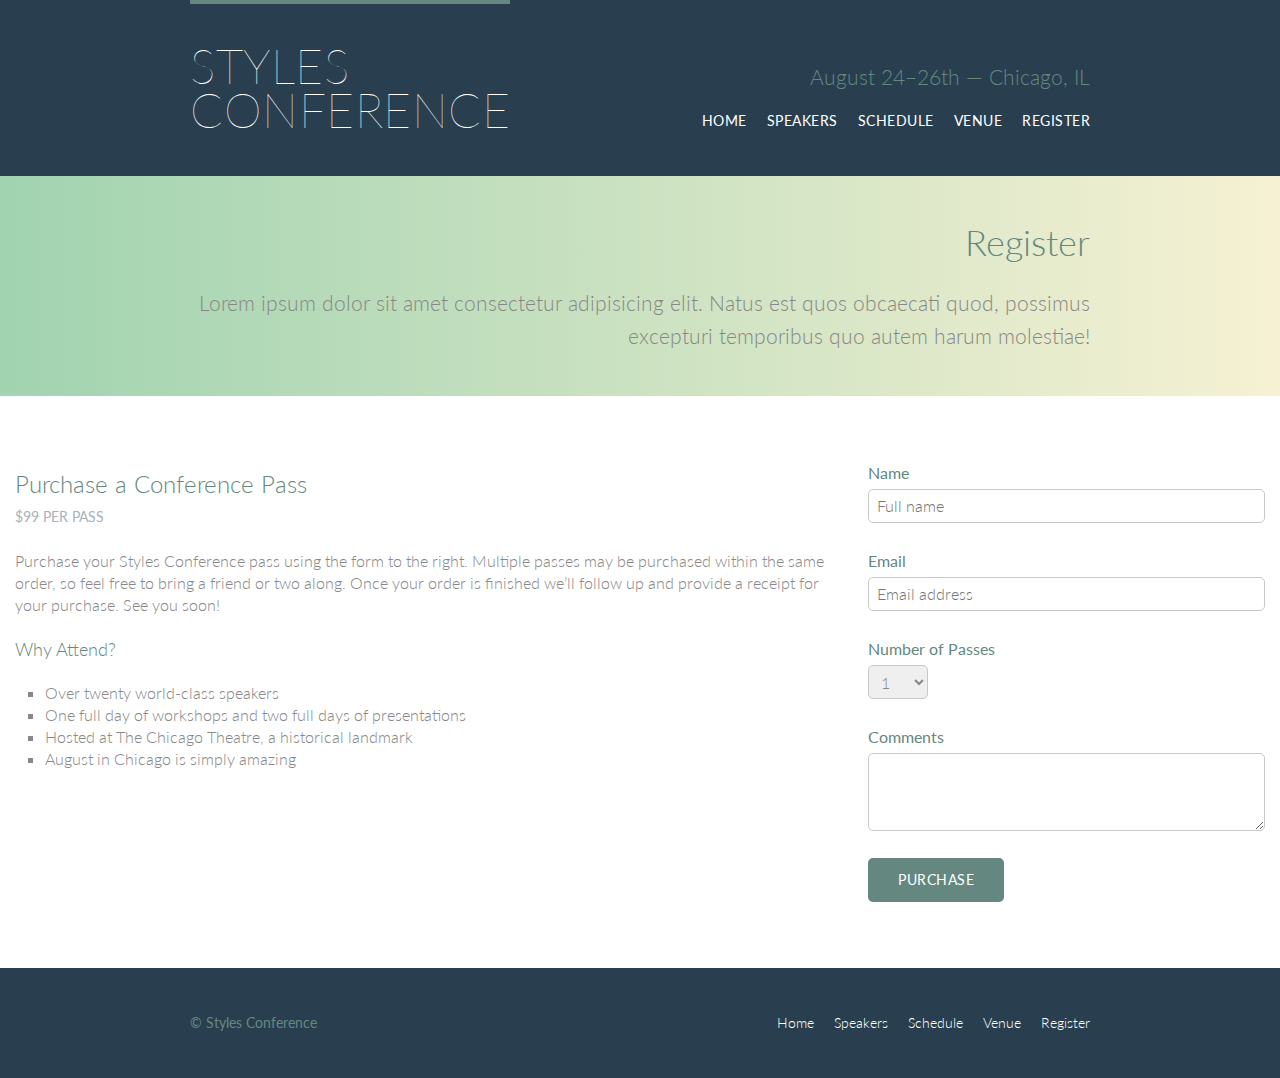
<file: register.html>
<!DOCTYPE html>
<html lang="en">
<head>
    <meta charset="UTF-8">
    <meta http-equiv="X-UA-Compatible" content="IE=edge">
    <meta name="viewport" content="width=device-width, initial-scale=1.0">
    <link rel="stylesheet" href="http://fonts.googleapis.com/css?family=Lato:100,300,400">
    <link rel="stylesheet" href="Assets/CSS/style.css">
    <title>Layout Template</title>
</head>
<body>

    <header class="primary-header container group">
        <h1 class="logo">
            <a href="index.html">Styles <br> Conference</a>
        </h1>
        <h3 class="tagline">August 24&ndash;26th &mdash; Chicago, IL</h3>
        <section>
            <nav class="nav primary-nav">
                <ul>
                    <li><a href="index.html">Home</a></li><!--
                  --><li><a href="speakers.html">Speakers</a></li><!--
                  --><li><a href="schedule.html">Schedule</a></li><!--
                  --><li><a href="venue.html">Venue</a></li><!--
                  --><li><a href="register.html">Register</a></li>
                </ul>
            </nav>
        </section>
    </header>

    <section class="row-alt">
        <div class="lead container">
            <h1>Register</h1>
            <p>
                Lorem ipsum dolor sit amet consectetur adipisicing elit. Natus est quos obcaecati quod, possimus excepturi temporibus quo autem harum molestiae!
            </p>
        </div>
    </section>

    <section class="row">
        <section class="col-2-3">
            <h2>Purchase a Conference Pass</h2>
            <h5>$99 per Pass</h5>
            <p>Purchase your Styles Conference pass using the form to the right. Multiple passes may be purchased within the same order, so feel free to bring a friend or two along. Once your order is finished we&#8217;ll follow up and provide a receipt for your purchase. See you soon!</p>
            <h4>Why Attend?</h4>
            <ul class="why-attend">
                <li>Over twenty world-class speakers</li>
                <li>One full day of workshops and two full days of presentations</li>
                <li>Hosted at The Chicago Theatre, a historical landmark</li>
                <li>August in Chicago is simply amazing</li>
            </ul>
        </section><!--
      
        --><form class="col-1-3" action="#" method="post">
            <fieldset class="register-group">
                <label>
                    Name
                    <input type="text" name="name" placeholder="Full name" required>
                </label>
            
                <label>
                    Email
                    <input type="email" name="email" placeholder="Email address" required>
                </label>
            
                <label>
                    Number of Passes
                    <select name="quantity" required>
                        <option value="1" selected>1</option>
                        <option value="2">2</option>
                        <option value="3">3</option>
                        <option value="4">4</option>
                        <option value="5">5</option>
                    </select>
                </label>
            
                <label>
                    Comments
                    <textarea name="comments"></textarea>
                </label>
            </fieldset> 
            <input class="btn btn-default" type="submit" name="submit" value="Purchase">
        </form>
    </section>

    <footer class="primary-footer container group">
        <small>&copy; Styles Conference</small>
        <nav class="nav">
            <ul>
                <li><a href="index.html">Home</a></li><!--
              --><li><a href="speakers.html">Speakers</a></li><!--
              --><li><a href="schedule.html">Schedule</a></li><!--
              --><li><a href="venue.html">Venue</a></li><!--
              --><li><a href="register.html">Register</a></li>
            </ul>
        </nav>
    </footer>

</body>
</html>
</file>
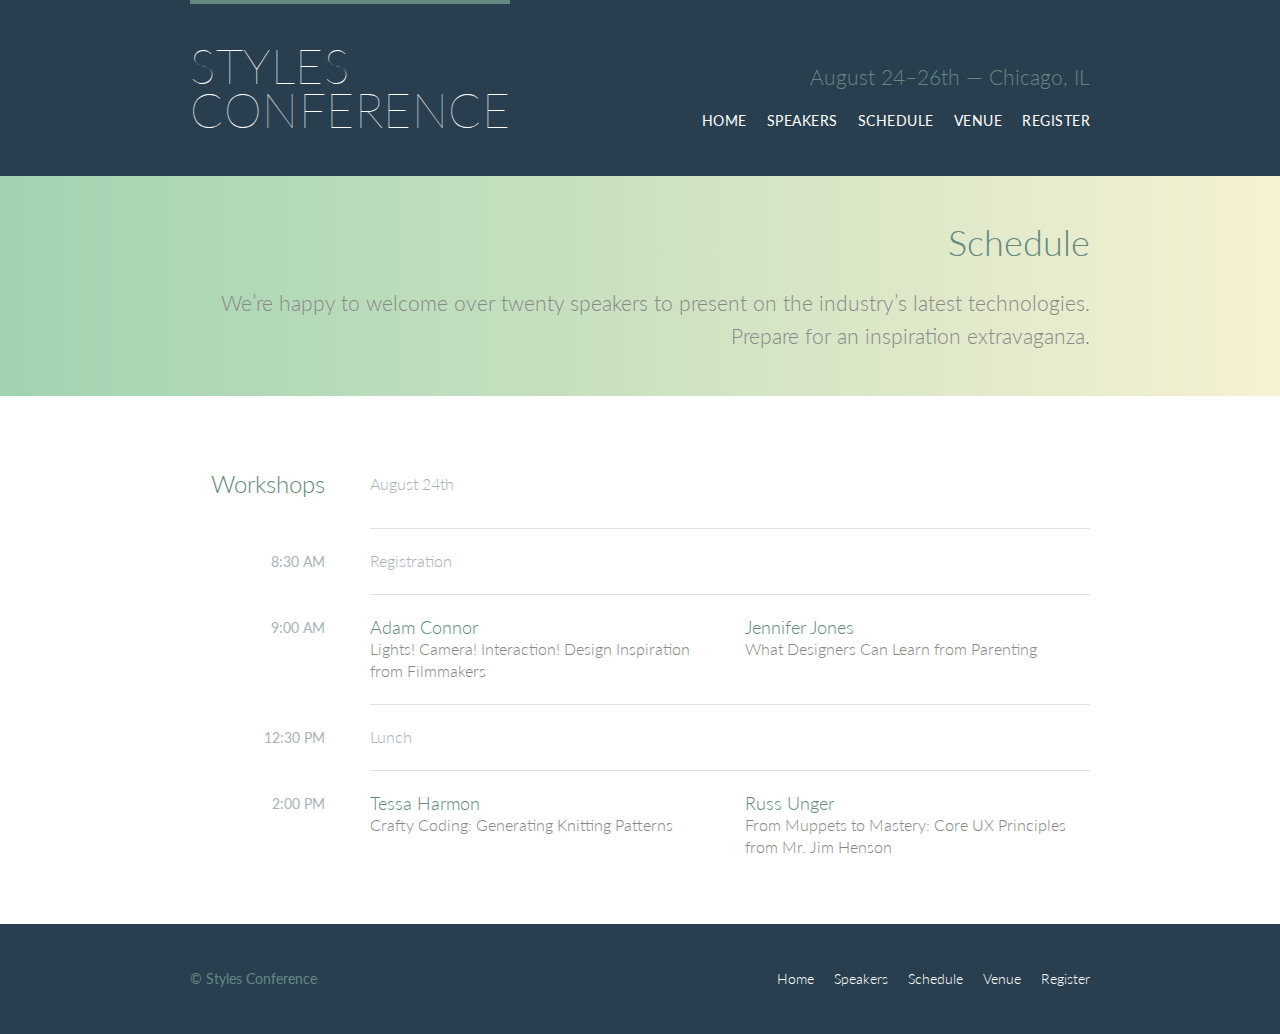
<file: schedule.html>
<!DOCTYPE html>
<html lang="en">
<head>
    <meta charset="UTF-8">
    <meta http-equiv="X-UA-Compatible" content="IE=edge">
    <meta name="viewport" content="width=device-width, initial-scale=1.0">
    <link rel="stylesheet" href="http://fonts.googleapis.com/css?family=Lato:100,300,400">
    <link rel="stylesheet" href="Assets/CSS/style.css">
    <title>Layout Template</title>
</head>
<body>

    <header class="primary-header container group">
        <h1 class="logo">
            <a href="index.html">Styles <br> Conference</a>
        </h1>
        <h3 class="tagline">August 24&ndash;26th &mdash; Chicago, IL</h3>
        <section>
            <nav class="nav primary-nav">
                <ul>
                    <li><a href="index.html">Home</a></li><!--
                  --><li><a href="speakers.html">Speakers</a></li><!--
                  --><li><a href="schedule.html">Schedule</a></li><!--
                  --><li><a href="venue.html">Venue</a></li><!--
                  --><li><a href="register.html">Register</a></li>
                </ul>
            </nav>
        </section>
    </header>

    <section class="row-alt">
        <div class="lead container">
            <h1>Schedule</h1>
            <p>
                We&#8217;re happy to welcome over twenty speakers to present on the industry&#8217;s 
                latest technologies. Prepare for an inspiration extravaganza.
            </p>
        </div>
    </section>

    <section class="row">
        <div class="container">
            <table>
                <thead>
                    <tr>
                        <th scope="row">
                            Workshops
                        </th>
                        <td class="schedule-offset" colspan="2">
                            August 24th
                        </td>
                    </tr>
                </thead>
                <tbody>
                    <tr>
                        <th scope="row">
                            <time datetime="08:30:00">8:30 AM</time>
                        </th>
                        <td class="schedule-offset" colspan="2">
                            Registration
                        </td>
                    </tr>
                    <tr>
                        <th scope="row">
                            <time datetime="09:00:00">9:00 AM</time>
                        </th>
                        <td>
                            <a href="speakers.html#adam-connor">
                                <h4>Adam Connor</h4>
                                Lights! Camera! Interaction! Design Inspiration from Filmmakers
                            </a>
                        </td>
                        <td>
                            <a href="speakers.html#jennifer-jones">
                                <h4>Jennifer Jones</h4>
                                What Designers Can Learn from Parenting
                            </a>
                        </td>
                    </tr>
                    <tr>
                        <th scope="row">
                            <time datetime="12:30:00">12:30 PM</time>
                        </th>
                        <td class="schedule-offset" colspan="2">
                            Lunch
                        </td>
                    </tr>
                    <tr>
                        <th scope="row">
                            <time datetime="14:00">2:00 PM</time>
                        </th>
                        <td>
                            <a href="speakers.html#tessa-harmon">
                                <h4>Tessa Harmon</h4>
                                Crafty Coding: Generating Knitting Patterns
                            </a>
                        </td>
                        <td>
                            <a href="speakers.html#russ-unger">
                                <h4>Russ Unger</h4>
                                From Muppets to Mastery: Core UX Principles from Mr. Jim Henson
                            </a>
                        </td>
                    </tr>
                </tbody>
            </table>
        </div>
    </section>

    <footer class="primary-footer container group">
        <small>&copy; Styles Conference</small>
        <nav class="nav">
            <ul>
                <li><a href="index.html">Home</a></li><!--
              --><li><a href="speakers.html">Speakers</a></li><!--
              --><li><a href="schedule.html">Schedule</a></li><!--
              --><li><a href="venue.html">Venue</a></li><!--
              --><li><a href="register.html">Register</a></li>
            </ul>
        </nav>
    </footer>

</body>
</html>
</file>
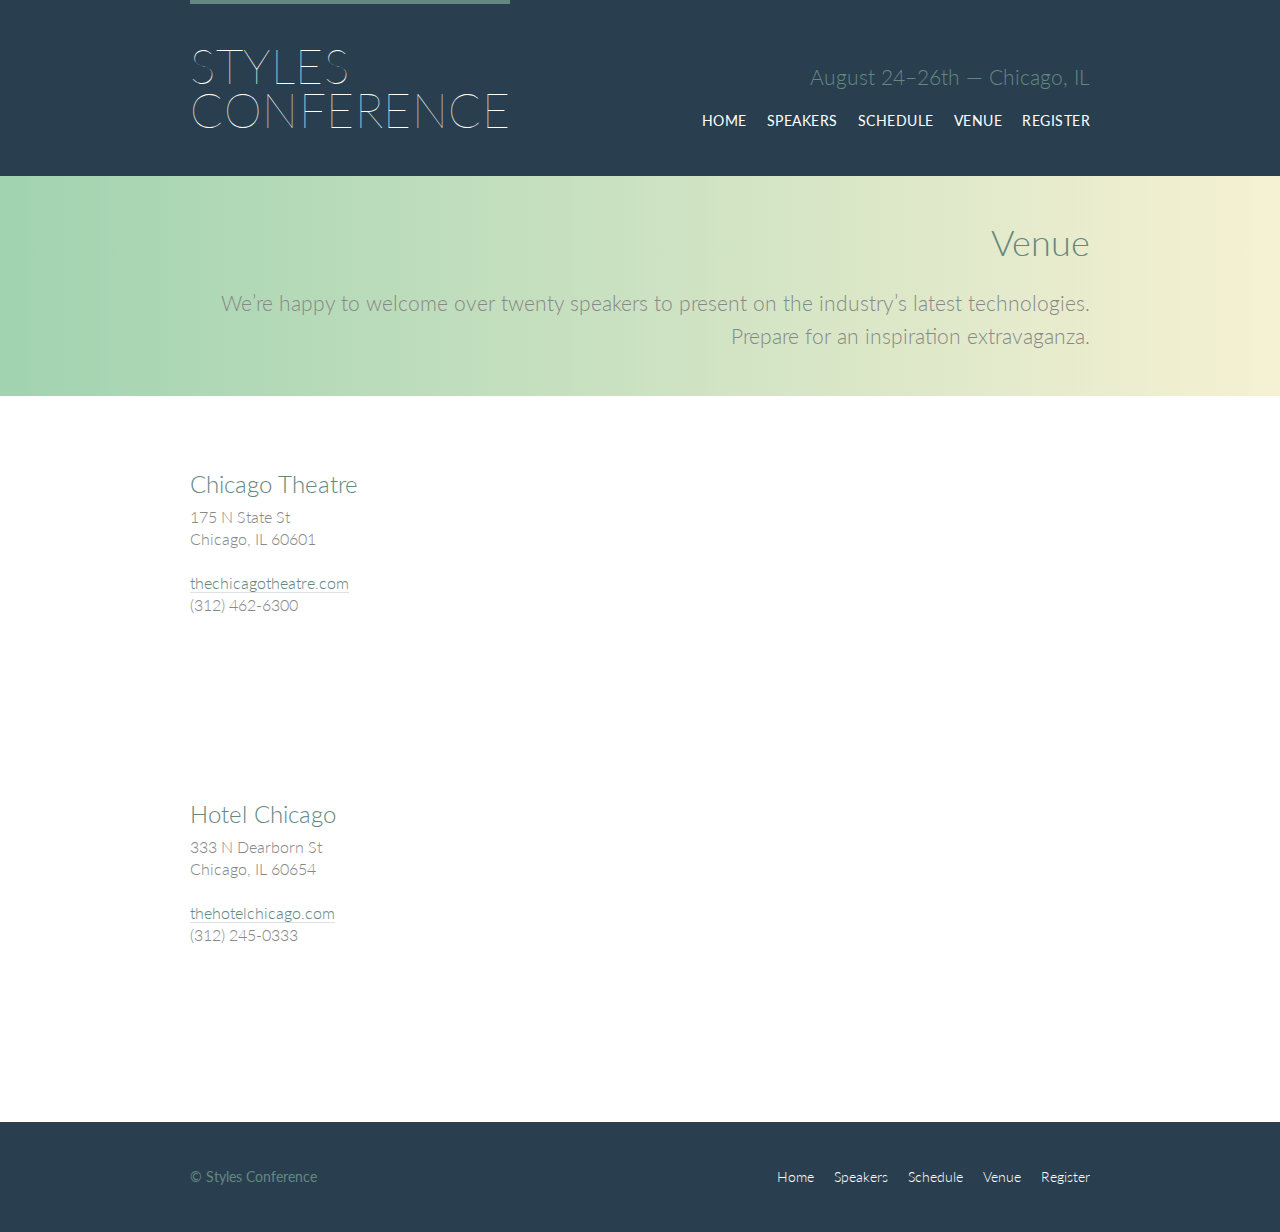
<file: venue.html>
<!DOCTYPE html>
<html lang="en">
<head>
    <meta charset="UTF-8">
    <meta http-equiv="X-UA-Compatible" content="IE=edge">
    <meta name="viewport" content="width=device-width, initial-scale=1.0">
    <link rel="stylesheet" href="http://fonts.googleapis.com/css?family=Lato:100,300,400">
    <link rel="stylesheet" href="Assets/CSS/style.css">
    <title>Layout Template</title>
</head>
<body>

    <header class="primary-header container group">
        <h1 class="logo">
            <a href="index.html">Styles <br> Conference</a>
        </h1>
        <h3 class="tagline">August 24&ndash;26th &mdash; Chicago, IL</h3>
        <section>
            <nav class="nav primary-nav">
                <ul>
                    <li><a href="index.html">Home</a></li><!--
                  --><li><a href="speakers.html">Speakers</a></li><!--
                  --><li><a href="schedule.html">Schedule</a></li><!--
                  --><li><a href="venue.html">Venue</a></li><!--
                  --><li><a href="register.html">Register</a></li>
                </ul>
            </nav>
        </section>
    </header>

    <section class="row-alt">
        <div class="lead container">
            <h1>Venue</h1>
            <p>
                We&#8217;re happy to welcome over twenty speakers to present on the industry&#8217;s 
                latest technologies. Prepare for an inspiration extravaganza.
            </p>
        </div>
    </section>

    <section class="row">
        <div class="grid">
            <section class="venue-theatre">
                <div class="col-1-3">
                    <h2>Chicago Theatre</h2>
                    <p>175 N State St <br> Chicago, IL 60601</p>
                    <p><a href="http://www.thechicagotheatre.com/">thechicagotheatre.com</a> <br> (312) 462-6300</p>
                </div><!--
                --><iframe class="venue-map col-2-3" src="https://www.google.com/maps/embed?pb=!1m5!3m3!1m2!1s0x880e2ca55810a493%3A0x4700ddf60fcbfad6!2schicago+theatre!5e0!3m2!1sen!2sus!4v1388701393606"></iframe>
            </section>
            
            <section class="venue-hotel">
                <div class="col-1-3">
                    <h2>Hotel Chicago</h2>
                    <p>333 N Dearborn St <br> Chicago, IL 60654</p>
                    <p><a href="http://www.thechicagotheatre.com/">thehotelchicago.com</a> <br> (312) 245-0333</p>    
                </div><!--
                --><iframe class="venue-map col-2-3" src="https://www.google.com/maps/embed?pb=!1m18!1m12!1m3!1d2970.1950345454065!2d-87.63108418484106!3d41.888662479221345!2m3!1f0!2f0!3f0!3m2!1i1024!2i768!4f13.1!3m3!1m2!1s0x880e2cb1dbe69421%3A0x54e0e624f39adfbe!2s333%20N%20Dearborn%20St%2C%20Chicago%2C%20IL%2060654!5e0!3m2!1sen!2sus!4v1679816345152!5m2!1sen!2sus"></iframe>
            </section>
        </div>
    </section>

    <footer class="primary-footer container group">
        <small>&copy; Styles Conference</small>
        <nav class="nav">
            <ul>
                <li><a href="index.html">Home</a></li><!--
              --><li><a href="speakers.html">Speakers</a></li><!--
              --><li><a href="schedule.html">Schedule</a></li><!--
              --><li><a href="venue.html">Venue</a></li><!--
              --><li><a href="register.html">Register</a></li>
            </ul>
        </nav>
    </footer>

</body>
</html>
</file>
<file: Assets/CSS/style.css>
/* http://meyerweb.com/eric/tools/css/reset/ 
   v2.0 | 20110126
   License: none (public domain)
*/

html, body, div, span, applet, object, iframe,
h1, h2, h3, h4, h5, h6, p, blockquote, pre,
a, abbr, acronym, address, big, cite, code,
del, dfn, em, img, ins, kbd, q, s, samp,
small, strike, strong, sub, sup, tt, var,
b, u, i, center,
dl, dt, dd, ol, ul, li,
fieldset, form, label, legend,
table, caption, tbody, tfoot, thead, tr, th, td,
article, aside, canvas, details, embed, 
figure, figcaption, footer, header, hgroup, 
menu, nav, output, ruby, section, summary,
time, mark, audio, video {
	margin: 0;
	padding: 0;
	border: 0;
	font-size: 100%;
	font: inherit;
	vertical-align: baseline;
}
/* HTML5 display-role reset for older browsers */
article, aside, details, figcaption, figure, 
footer, header, hgroup, menu, nav, section {
	display: block;
}
body {
	line-height: 1;
}
ol, ul {
	list-style: none;
}
blockquote, q {
	quotes: none;
}
blockquote:before, blockquote:after,
q:before, q:after {
	content: '';
	content: none;
}
table {
	border-collapse: collapse;
	border-spacing: 0;
}

/*
========================================
Custom styles
========================================
*/
body {
    background: #293f50;
    color: #888;
    font: 300 16px/22px "Lato", "Open Sans", "Helvetica Neue", Helvetica, Arial, sans-serif;
}
h1, h2, h3, h4 {
    color: #648880;
}
h1 {
    font-size: 36px;
    line-height: 44px;
}
h2 {
    font-size: 24px;
    line-height: 44px;
}
h3 {
    font-size: 21px;
}
h4 {
    font-size: 18px;
}
h5 {
    color: #a9b2b9;
    font-size: 14px;
    font-weight: 400;
    text-transform: uppercase;
}
strong {
    font-weight: 400;
}
cite, em {
    font-style: italic;
}
.tagline {
    margin: 66px 0 22px 0;
    text-align: right;
}
.primary-nav {
    font-size: 14px;
    font-weight: 400;
    letter-spacing: .5px;
    text-transform: uppercase;
}

/*
========================================
Grid
========================================
*/
*,
*:before,
*:after {
  -webkit-box-sizing: border-box;
     -moz-box-sizing: border-box;
          box-sizing: border-box;
}
.container,
.grid {
    margin: 0 auto;
    width: 960px;
}
.container {
    padding-left: 30px;
    padding-right: 30px;
}
.col-1-3 {
    width: 33.33%;
}
.col-2-3 {
    width: 66.66%;
}
.col-1-3,
.col-2-3 {
    display: inline-block;
    vertical-align: top;
}
.grid,
.col-1-3,
.col-2-3 {
    padding-left: 15px;
    padding-right: 15px;
}

/*
========================================
Clearfix
========================================
*/
.group:before,
.group:after {
    content: "";
    display: table;
}
.group:after {
    clear: both;
}
.group {
    clear: both;
    *zoom: 1;
}
/*
========================================
Rows
========================================
*/
.row,
.row-alt{
    min-width: 960px;
}
.row {
    background: #fff;
    padding: 66px 0 44px 0;
}
.row-alt {
   background: #cbe2c1;
   background: -webkit-linear-gradient(to right, #a1d3b0, #f6f1d3);
   background: -moz-linear-gradient(to right, #a1d3b0, #f6f1d3);
   background: linear-gradient(to right, #a1d3b0, #f6f1d3);
   padding: 44px 0 22px 0;
}

/*
========================================
Typography
========================================
*/
h1, h3, h4, h5, p {
    margin-bottom: 22px;
}

/*
========================================
Leads
========================================
*/
.lead {
    text-align: right;
}
.lead p {
    font-size: 21px;
    line-height: 33px;
}

/*
========================================
Buttons
========================================
*/
.btn {
    border-radius: 5px;
    color: #fff;
    cursor: pointer;
    display: inline-block;
    font-weight: 400;
    letter-spacing: .5px;
    margin: 0;
    text-transform: uppercase;
}
.btn-alt {
    border: 1px solid #fff;
    padding: 10px 30px;
}
.btn-alt:hover {
    background: #fff;
    color: #648880;
}
.btn-default {
    border: 0;
    background: #648880;
    padding: 11px 30px;
    font-size: 14px;
}
.btn-default:hover {
    background: #77a198;
}

/*
========================================
Home
========================================
*/
.hero {
    color: #fff;
    line-height: 44px;
    padding: 22px 80px 66px 80px;
    text-align: center;
}
.hero h2 {
    font-size: 36px;
}
.hero p {
    font-size: 24px;
    font-weight: 100;
}
.teaser a:hover h3 {
    color: #a9b2b9;
}
.teaser img {
    border-radius: 5px;
    display: block;
    margin-bottom: 22px;
    max-width: 100%
}

/*
========================================
Primary Header
========================================
*/
.logo {
    border-top: 4px solid #648880;
    float: left;
    font-size: 48px;
    font-weight: 100;
    letter-spacing: .5px;
    line-height: 44px;
    padding: 40px 0 22px 0;
    text-transform: uppercase;
}

/*
========================================
Primary Footer
========================================
*/
.primary-footer {
    color: #648880;
    font-size: 14px;
    padding-bottom: 44px;
    padding-top: 44px;
}
.primary-footer small {
    float: left;
    font-weight: 400;
}

/*
========================================
Links
========================================
*/
a {
    color: #648880;
    text-decoration: none;
}
a:hover {
    color: #a9b2b9;
}
p a {
    border-bottom: 1px solid #dfe2e5;
}
.primary-header a,
.primary-footer a {
    color: #fff;
}
.primary-header a:hover,
.primary-footer a:hover {
    color: #648880;
}

/*
========================================
Navigation
========================================
*/
.nav {
    text-align: right;
}
.nav li {
    display: inline-block;
    margin: 0 10px;
    vertical-align: top;
}
.nav li:last-child {
    margin-right: 0;
}

/*
========================================
Speakers
========================================
*/
.speaker-info {
    border: 1px solid #dfe2e5;
    border-radius: 5px;
    margin-top: 88px;
    padding-bottom: 22px;
    text-align: center;
}
.speaker {
    margin-bottom: 44px;
}
.speaker-info img {
    border-radius: 50%;
    height: 130px;
    margin: -66px 0 22px 0;
    vertical-align: top;
    width: 130px;
}

/*
  ========================================
  Schedule
  ========================================
*/
table {
    margin-bottom: 44px;
    width: 100%;
}
table:last-child {
    margin-bottom: 0;
}
th,
td {
    padding-bottom: 22px;
    vertical-align: top;
}
th {
    padding-right: 45px;
    text-align: right;
    width: 20%;
}
td {
    width: 40%;
}
thead {
    line-height: 44px;
}
thead th {
    color: #648880;
    font-size: 24px;
}
tbody th {
    color: #a9b2b9;
    font-size: 14px;
    font-weight: 400;
    padding-top: 22px;
    text-transform: uppercase;
}
tbody td {
    border-top: 1px solid #dfe2e5;
    padding-top: 21px;
}
tbody td:first-of-type {
    padding-right: 15px;
}
tbody td:last-of-type {
    padding-left: 15px;
}
tbody td:only-of-type {
    padding-left: 0;
    padding-right: 0;
}
table a {
    color: #888;
}
table h4 {
    margin-bottom: 0;
}
.schedule-offset {
    color: #a9b2b9;
}

/*
========================================
Venue
========================================
*/
.venue-theatre {
    margin-bottom: 66px;
}
.venue-hotel {
    margin-bottom: 22px;
}
.venue-map {
    height: 264px;
}

/*
========================================
Register
========================================
*/
.why-attend {
    list-style: square;
    margin: 0 0 22px 30px;
}
form {
    margin-bottom: 22px;
}
input,
select,
textarea {
    font: 300 16px/22px "Lato", "Open Sans", "Helvetica Neue", Helvetica, Arial, sans-serif;
}
.register-group label {
    color: #648880;
    cursor: pointer;
    font-weight: 400;
}
.register-group input,
.register-group select,
.register-group textarea {
    border: 1px solid #c6c9cc;
    border-radius: 5px;
    color: #888;
    display: block;
    margin: 5px 0 27px 0;
    padding: 5px 8px;
}
.register-group input,
.register-group textarea {
    width: 100%;
}
.register-group select {
    height: 34px;
    width: 60px;
}
.register-group textarea {
    height: 78px;
}
</file>
